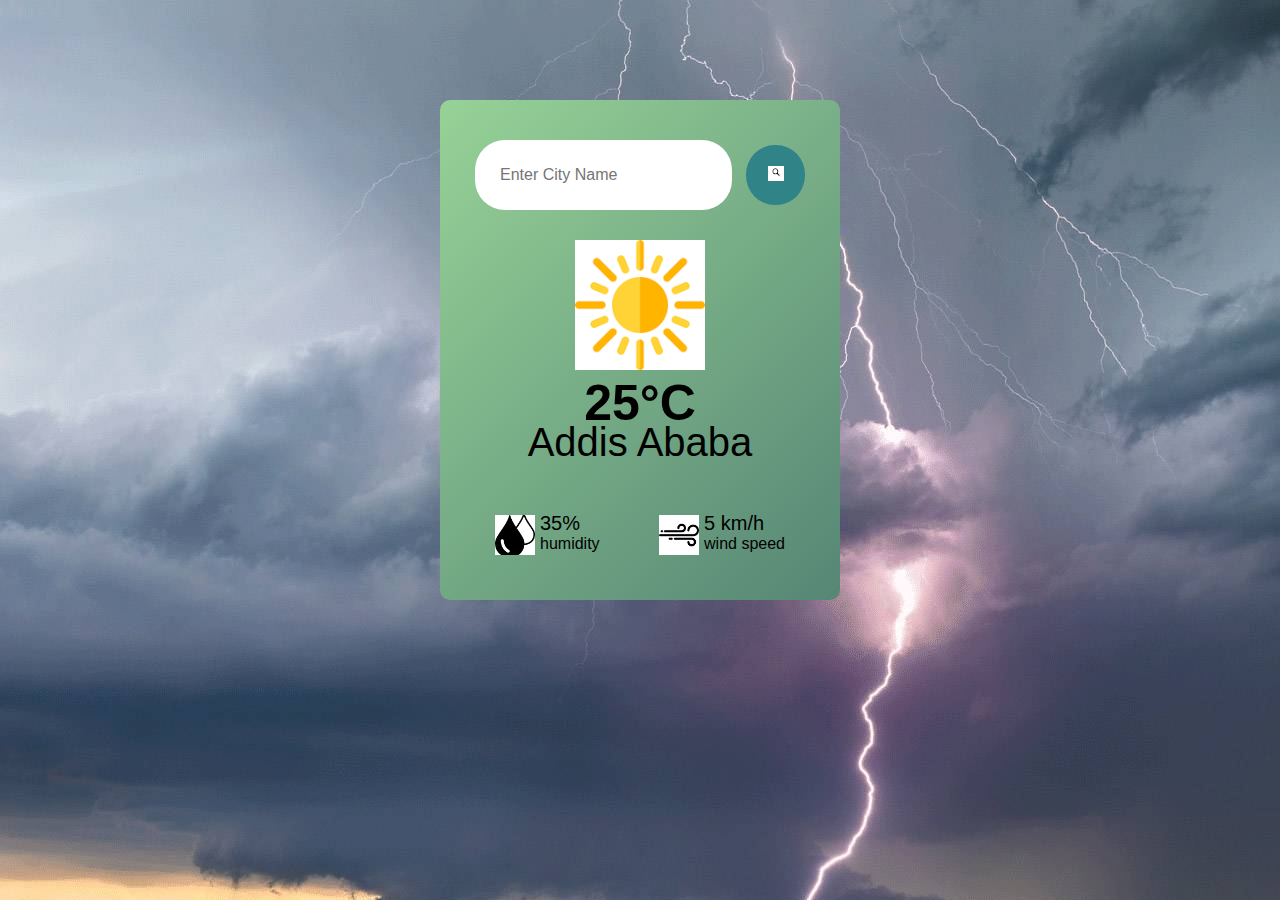
<file: weather app/index.html>
<!DOCTYPE html>
<html lang="en">
<head>
    <meta charset="UTF-8">
    <meta name="viewport" content="width=device-width, initial-scale=1.0">
    <title>weather app</title>
    <link rel="stylesheet" href="style.css">
    

</head>
<body>
    <div class="card">
        <div class="search" >
            <input type="text" placeholder="Enter city Name">
            <button><img src="images/search.png"></button>
            </div>
        
            <div class="weather">
                <img src="images/sunny.png"  class="weather-icon">
                 <h1 class="temp">25°C</h1>
                 <h2 class="city ">Addis Ababa</h2>
                 <div class="details">
                    <div class="col">
                        <img src="images/humidity.png">
                    <div>
                        <p class="humidity">35%</p>
                        <p>humidity</p>
                    </div>
                    </div>
                    <div class="col">
                        <img src="images/wind.png">
                    <div>
                        <p class="wind">5 km/h</p>
                        <p>wind speed</p>
                    </div>
                    </div>

                 </div>
            </div>
            </div>
            
    <script src="index.js"></script>
    
</body>
</html>
</file>
<file: weather app/style.css>
*{
    margin: 0;
    padding: 0;
    box-sizing: border-box;
    font-family:  Tahoma,  Verdana, sans-serif;
}

body{
    background: url(images/mis.jpeg);
    
}
.card{
    width: 100%;
    max-width: 400px;
    background: linear-gradient(135deg,rgb(151, 210, 151),rgb(86, 134, 117));
color: black;
margin: 100px auto;
border-radius: 10px;
padding: 40px 35px;
text-align: center;
height: 500px;

}
.search{
    width: 100%;
    display: flex;
    align-items: center;
    justify-content: space-between;

}
.search input{
    border: 0;
    outline: 0;
    background:white;
    color:blue;
    padding: 10px 25px;
    height: 70px;
    border-radius: 30px;
    flex: 1;
    margin-right: 14px;
    font-size: 16px;
    text-transform: capitalize;


}
.search button{
    border: 0;
    outline: 0;
    background: rgb(48, 131, 135);
    border-radius: 49%;
    height: 60px;
    width: 60px;
    cursor: pointer;
    

}
.search button:hover{
        background-color: aquamarine;
    }


.search button  img{
    width: 16px;
    

}
.weather-icon{
    width: 130px;
    margin-top: 30px;
    
    

}
.weather h1{

    font-size: 50px;
    font-weight: 600;

}
.weather h2{
    font-size: 40px;
    font-weight: 400;
    margin-top: -12px;

}
.details{
    display: flex;
    align-items: center;
    justify-content: center;
    padding: 0 20px;
    margin-top: 50px;
    justify-content: space-between;


}
.col{
    display: flex;
    align-items: center;
  text-align: left;

    
}
.col img{
    width: 40px;
    margin-right: 5px;
    margin-left: 10x;
    

    
    

    
}
.humidity,.wind{
    font-size: 20px;
    margin-top: -6px;

}
</file>
